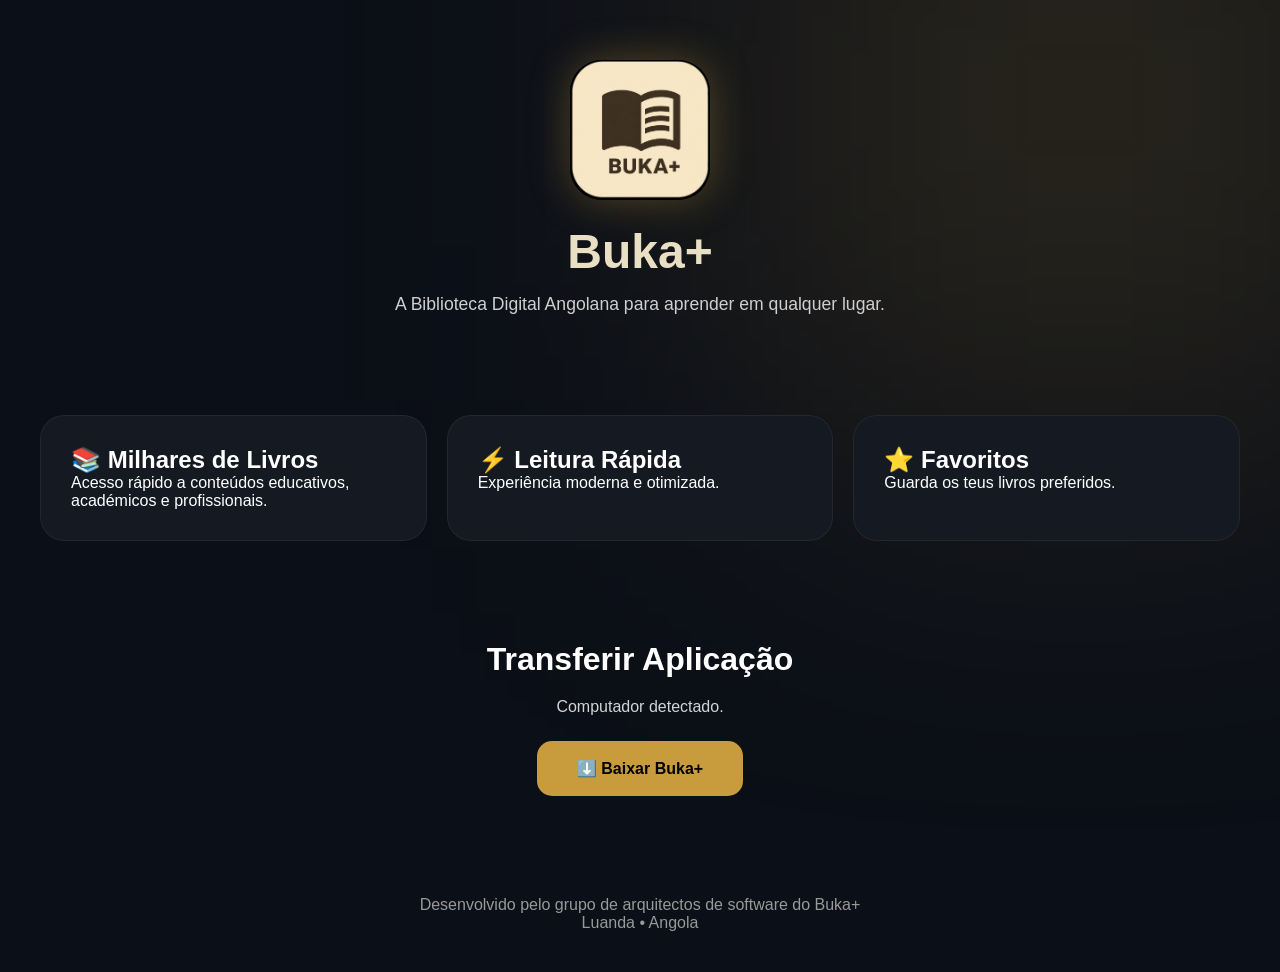
<file: index.html>
<!DOCTYPE html>
<html lang="pt">
<head>

<meta charset="UTF-8">
<meta name="viewport" content="width=device-width, initial-scale=1">

<title>Buka+ Biblioteca Virtual</title>

<link rel="stylesheet" href="style.css">

</head>

<body>

<div class="background-blur"></div>

<header>

<img src="assets/logo.png" class="logo">

<h1>Buka+</h1>

<p>
A Biblioteca Digital Angolana para aprender em qualquer lugar.
</p>

</header>

<section class="hero">

<div class="card">

<h2>📚 Milhares de Livros</h2>

<p>
Acesso rápido a conteúdos educativos,
académicos e profissionais.
</p>

</div>

<div class="card">

<h2>⚡ Leitura Rápida</h2>

<p>
Experiência moderna e otimizada.
</p>

</div>

<div class="card">

<h2>⭐ Favoritos</h2>

<p>
Guarda os teus livros preferidos.
</p>

</div>

</section>

<section class="download">

<h2>Transferir Aplicação</h2>

<p id="deviceInfo">
A detetar dispositivo...
</p>

<a id="downloadBtn" href="#">
Carregando...
</a>

</section>

<footer>

<p>
Desenvolvido pelo grupo de arquitectos de software do Buka+
</p>

<p>
Luanda • Angola
</p>

</footer>

<script src="script.js"></script>

</body>
</html>
</file>
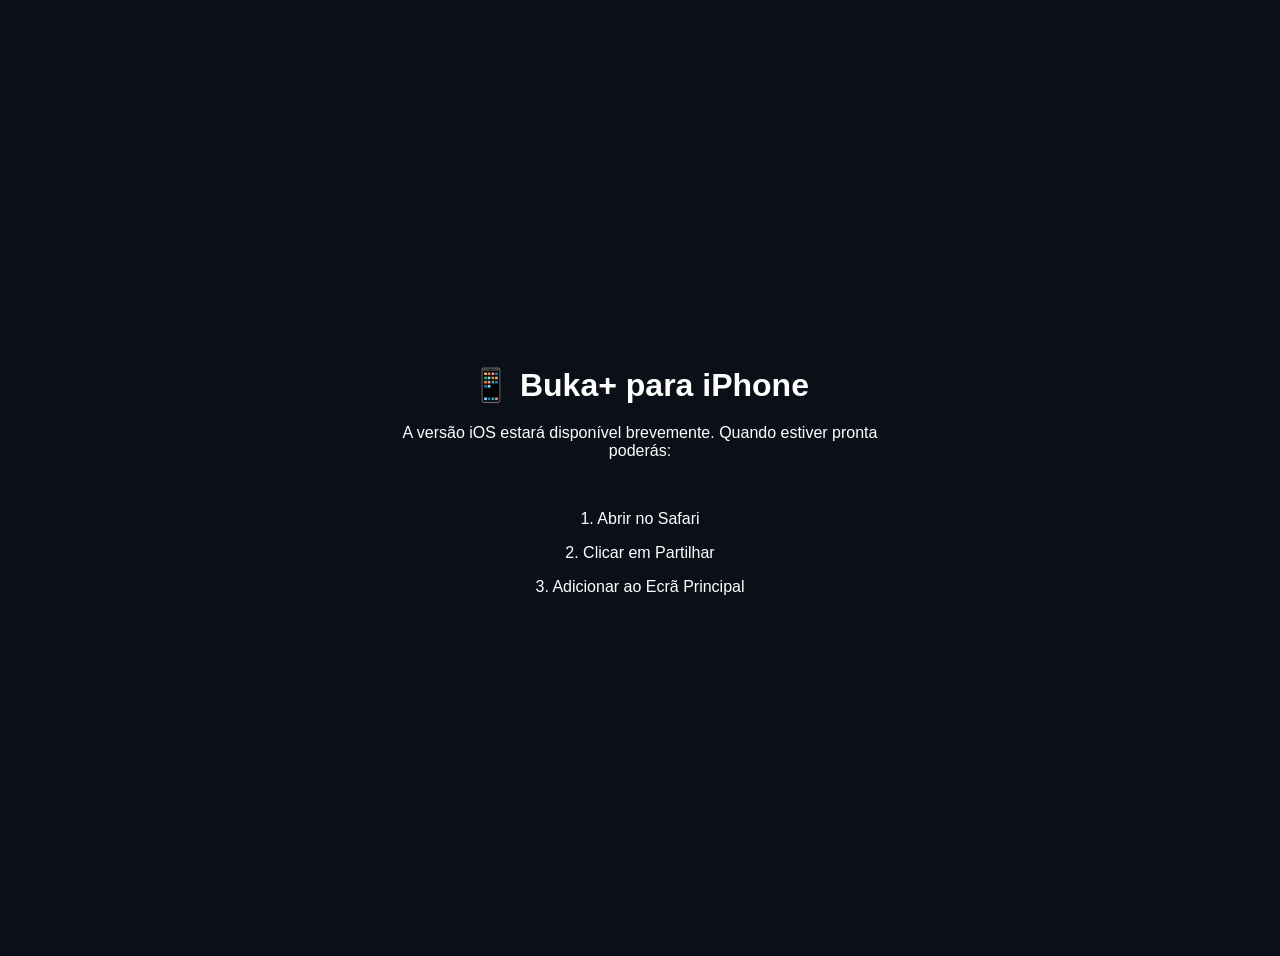
<file: pages/ios.html>
<!DOCTYPE html>
<html>

<head>

<meta charset="UTF-8">

<meta name="viewport"
content="width=device-width,initial-scale=1">

<title>Buka+ iPhone</title>

<style>

body{

background:#0B0F17;

color:white;

font-family:sans-serif;

display:flex;

justify-content:center;

align-items:center;

height:100vh;

text-align:center;

padding:20px;
}

.box{

max-width:500px;
}

h1{

margin-bottom:20px;
}

</style>

</head>

<body>

<div class="box">

<h1>📱 Buka+ para iPhone</h1>

<p>

A versão iOS estará disponível brevemente.

Quando estiver pronta poderás:

</p>

<br>

<p>

1. Abrir no Safari

</p>

<p>

2. Clicar em Partilhar

</p>

<p>

3. Adicionar ao Ecrã Principal

</p>

</div>

</body>

</html>
</file>
<file: style.css>
*{
margin:0;
padding:0;
box-sizing:border-box;
font-family:Inter,sans-serif;
}

body{

background:#0B0F17;

color:white;

min-height:100vh;

overflow-x:hidden;
}

.background-blur{

position:fixed;

width:600px;
height:600px;

background:#c89b3c33;

filter:blur(180px);

top:-200px;
right:-100px;

z-index:-1;
}

header{

text-align:center;

padding:60px 20px;
}

.logo{

width:140px;

border-radius:32px;

box-shadow:0 0 40px rgba(200,155,60,.35);
}

h1{

margin-top:20px;

font-size:3rem;

color:#E9DFC5;
}

header p{

margin-top:15px;

font-size:1.1rem;

color:#cfcfcf;
}

.hero{

display:grid;

grid-template-columns:repeat(auto-fit,minmax(280px,1fr));

gap:20px;

padding:40px;
}

.card{

background:#151922;

border:1px solid rgba(255,255,255,.06);

padding:30px;

border-radius:24px;

backdrop-filter:blur(12px);

transition:.3s;
}

.card:hover{

transform:translateY(-5px);

border-color:#c89b3c;
}

.download{

text-align:center;

padding:60px 20px;
}

.download h2{

font-size:2rem;

margin-bottom:20px;
}

#deviceInfo{

margin-bottom:25px;

color:#d4d4d4;
}

#downloadBtn{

display:inline-block;

padding:18px 40px;

background:#c89b3c;

color:black;

text-decoration:none;

font-weight:700;

border-radius:15px;

transition:.3s;
}

#downloadBtn:hover{

transform:scale(1.05);
}

footer{

padding:40px;

text-align:center;

color:#999;
}
</file>
